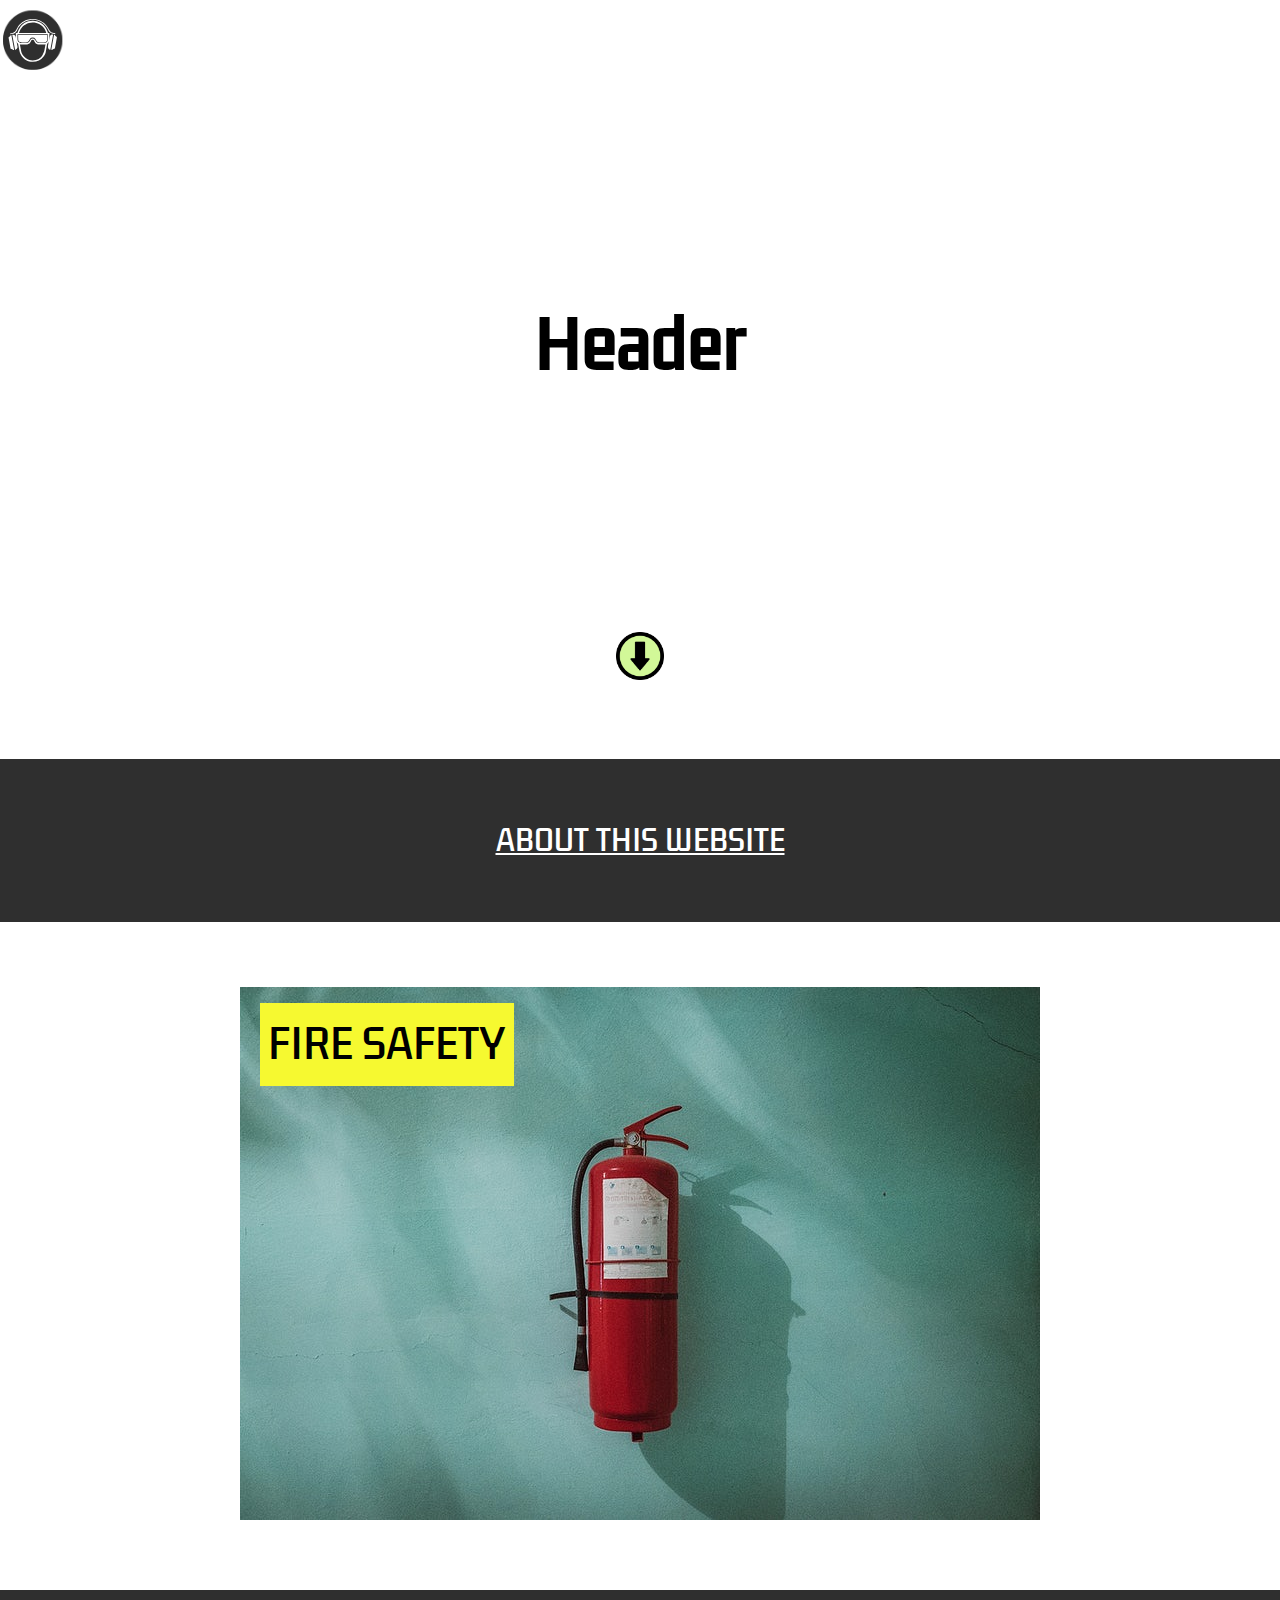
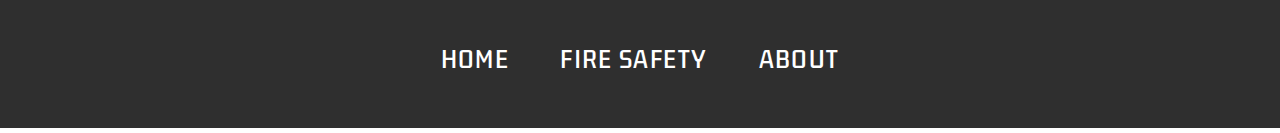
<file: index.html>
<!DOCTYPE html>
<html lang="en">
	<head>
		<meta charset="utf-8">
		<title>LandingPage</title>
		<meta name="description" content="...">
		<link href="css/styles.css" rel="stylesheet">
	</head>
	<body>
		<div class="container"> <!--Container section starts here-->

			<div class="logo">
				<a href="index.html"><img id="safety_logo" img src="css/imgs/logo.svg" alt="onslow logo"></a>
			</div>

			<div class="header"> <!--Header section starts here-->
				<h1>Header</h1>
			</div>

			<div class="arrow">
				<button type="button" onClick="document.getElementById('main').scrollIntoView();"><img id="arrow" img src="css/imgs/arrow.png" alt="downwards arrow"></button>
			</div>

			<div class="strip">
				<a href="about.html"><p>ABOUT THIS WEBSITE</p></a>
			</div>

			<div id="main">
				<a href="fire_safety.html"><img src="css/imgs/fire_extinguisher.jpg" alt="fire extinguisher"></a>
				<div class="top-left"><a href="fire_safety.html"><p>FIRE SAFETY</p></a></div>
			</div>

			<div class="footer">
				<a href="index.html">HOME</a>
				<a href="fire_safety.html">FIRE SAFETY</a>
				<a href="about.html">ABOUT</a>
			</div>
		</div>

	</body>
</html>
</file>
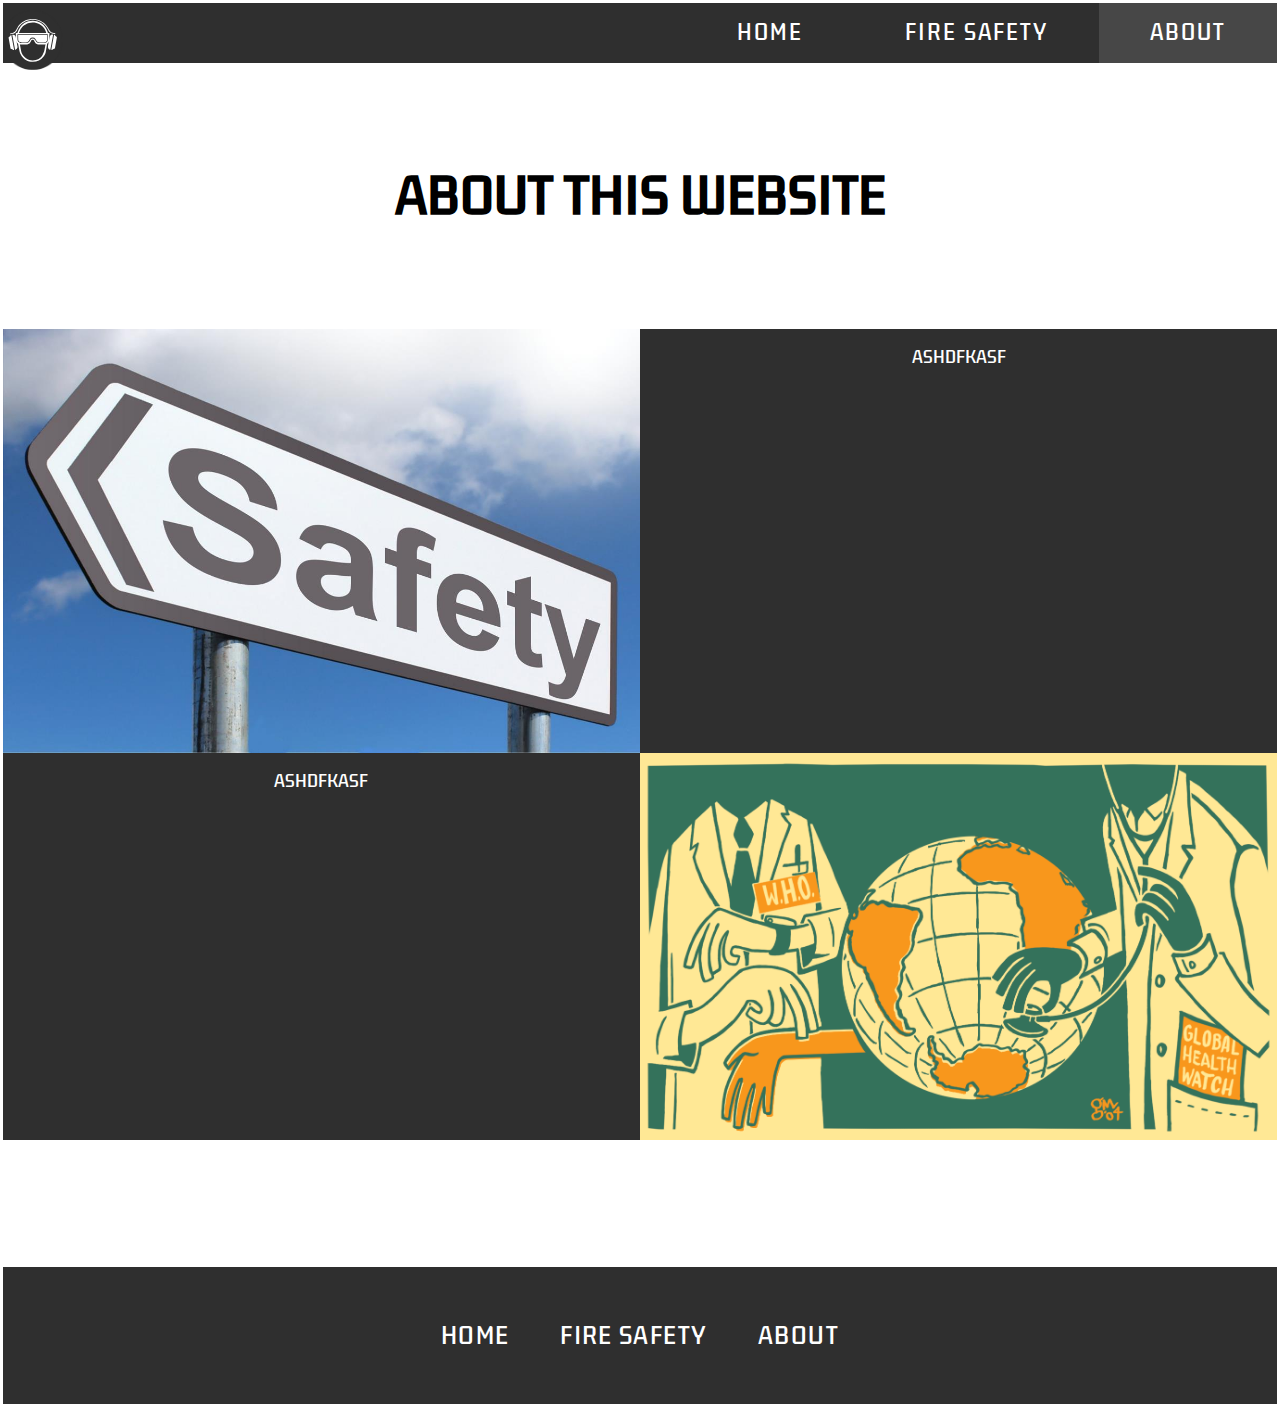
<file: about.html>
<!DOCTYPE hmtl>
<html lang="en">
	<head>
		<meta charset="utf-8">
		<title>About</title>
		<meta name="description" content="...">
		<link href="css/about.css" rel="stylesheet">
	</head>
	<body>

		<div class="container"> <!--Container section starts here-->

			<div class="logo">
				<a href="index.html"><img id="safety_logo" img src="css/imgs/logo.svg" alt="fireman"></a>
			</div>
			
			<nav>
				<div class="topnav">
					<a class="active" href="about.html">ABOUT</a>
					<a href="fire_safety.html">FIRE SAFETY</a>
					<a href="index.html">HOME</a>
		  		</div>
			</nav>

			<div class="header"> <!--Header section starts here-->
				<h1>ABOUT THIS WEBSITE</h1>
			</div>

			<div class="flex-parent-element">
				<div class="flex-child-element">
					<img src="css/imgs/safety.jpg">
				</div>
					
				<div class="flex-child-element magenta">
					<p>ASHDFKASF</p>
				</div>
			</div>

			<div class="flex-parent-element2">
				<div class="flex-child-element2">
					<p>ASHDFKASF</p>
				</div>
					
				<div class="flex-child-element2 green">
					<img src="css/imgs/health.png">
				</div>
			</div>

			<div class="footer">
				<a href="index.html">HOME</a>
				<a href="fire_safety.html">FIRE SAFETY</a>
				<a href="about.html">ABOUT</a>
			</div>
		</div>	
	</body>
</html>
</file>
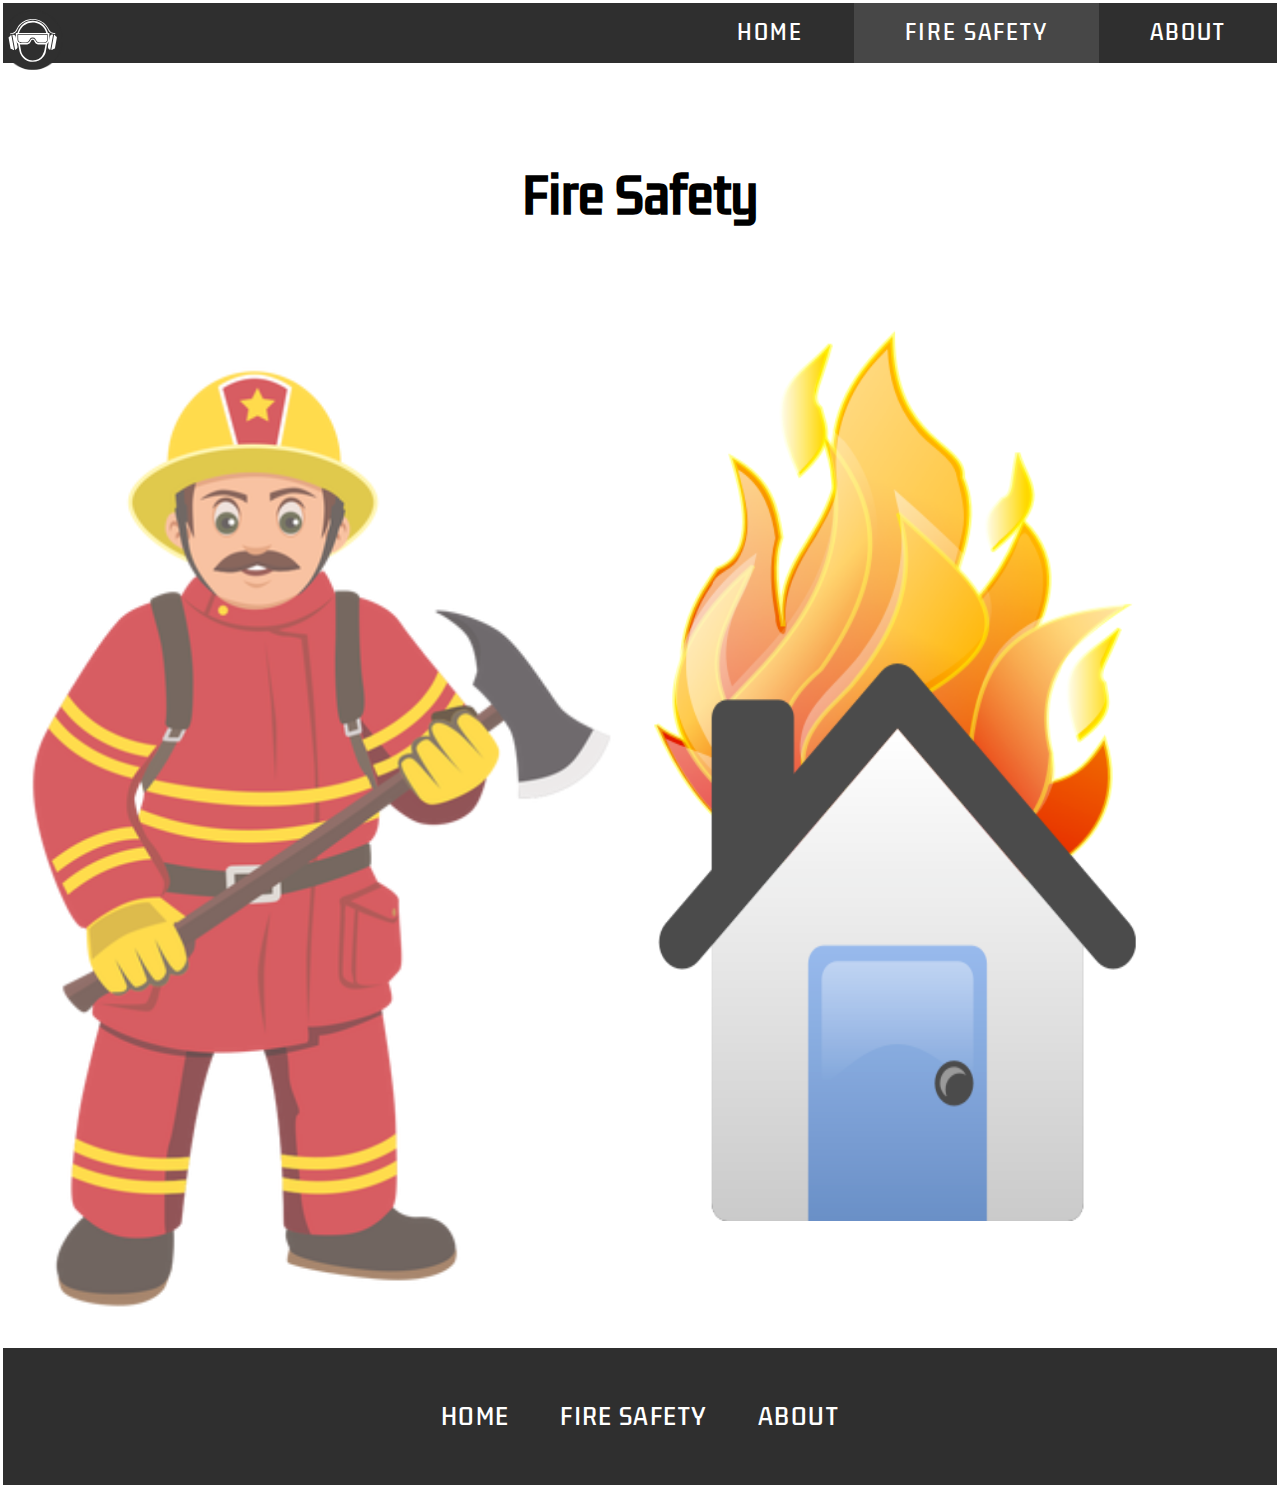
<file: fire_safety.html>
<!DOCTYPE hmtl>
<html lang="en">
	<head>
		<meta charset="utf-8">
		<title>Fire Safety</title>
		<meta name="description" content="...">
		<link href="css/fire_safety_styles.css" rel="stylesheet">
	</head>
	<body>

		<div class="container"> <!--Container section starts here-->

			<div class="logo">
				<a href="index.html"><img id="safety_logo" img src="css/imgs/logo.svg" alt="fireman"></a>
			</div>

			<div class="nav">

				<div class="topnav">
					<a href="about.html">ABOUT</a>
					<a class="active" href="fire_safety.html">FIRE SAFETY</a>
					<a href="index.html">HOME</a>
		  		</div>

			</div>
			
			<div class="header"> <!--Header section starts here-->
				<h1>Fire Safety</h1>
			</div>

			<div class="main">
				<img src="css/imgs/fireman.png">
			</div>

			<div class="house">
				<img src="css/imgs/firehouse.png">
			</div>

			<div class="footer">
				<a href="index.html">HOME</a>
				<a href="fire_safety.html">FIRE SAFETY</a>
				<a href="about.html">ABOUT</a>
			</div>
		</div>	
	</body>
</html>
</file>
<file: css/styles.css>
@import url('https://fonts.googleapis.com/css2?family=Kdam+Thmor+Pro&display=swap');
.container {
    display: grid;
    grid-template-rows: auto;
    grid-template-areas: "logo"
                        "header"
                        "arrow"
                        "strip"
                        "image"
                        "footer";
	background-color: #fff;
    margin: -1%;
}

body {
    overflow-x: hidden;
    font-family: 'Kdam Thmor Pro', sans-serif;
}

.logo {
    grid-area: logo;
    height: auto;
    margin-bottom: -10%;
    font-family: Kdam Thmor Pro;
}

#safety_logo {
    position: absolute;
    top: 0px;
    left: 0px;
    margin-top: -0.5%;
    margin-left: -2.5%;
    height: 10%;
    width: 10%;
}

.header {
    grid-area: header;
    margin: auto;
    margin-bottom: 15%;
    font-size: 200%;
    margin-top: 20%;
}

.arrow {
    grid-area: arrow;
    margin: auto;
    height: 50px;
    width: 60px;
}

#arrow {
    max-width: 100%;
    max-height: 100%;
    height: 50px;
    width: 60px;
}

.arrow>button {
    height: 50px;
    width: 60px;
    border: none;
    background-color: #fff;
}

.strip {
    grid-area: strip;
    background-color: #2f2f2f;
    text-align: center;
    width: 100%;
    margin-top: 6%;
    padding-top: 2.5%;
    padding-bottom: 2.5%;
}

.strip>a {
    color: #fff;
    font-size: 28px;
}

#main {
    grid-area: image;
    margin: auto;
    margin-top: 5%;
    margin-bottom: 5%;
    position: relative;
    text-align: center;
    color: white;
}

#main>img {
    max-width: fill;
    height: auto;
}

.top-left {
    position: absolute;
    top: 3%;
    left: 2.5%;
    font-size: 250%;
    line-height: 9%;
    padding-left: 1%;
    padding-right: 1%;
    background-color: #f6f930;
    text-decoration: none;
    letter-spacing: 1.5%;
}

.top-left>a {
    text-decoration: none;
    color: #000;
}

.footer {
    grid-area: footer;
    background-color: #2f2f2f;
    text-align: center;
    padding: 4%;
    bottom: 0;
}


.footer a{
    text-decoration: none;
    color: #FFF;
    padding: 2%;
    font-size: 140%;
    letter-spacing: 1.35px;
}
</file>
<file: css/about.css>
@import url('https://fonts.googleapis.com/css2?family=Kdam+Thmor+Pro&display=swap');
.container {
    display: grid;
    grid-template-rows: auto;
    grid-template-areas: "logo" "nav"
                        "header" "header"
                        "topl" "topr"
                        "botl" "botr"
                        "footer" "footer";
	background-color: #fff;
    margin: -0.4%;
}

body {
    overflow-x: hidden;
    font-family: 'Kdam Thmor Pro', sans-serif;
}
.flex-parent-element {
    display: flex;
    width: 100%;
    max-height: 100%;
    background-color: navy;
}

.flex-child-element {
    flex: 1;
    background-color: #2f2f2f;
    color: #fff;
    text-align: center;
}

.flex-child-element>img {
    height: 100%;
    width: 100%;
    object-fit: contain;
}

.flex-child-element:first-child {
    text-align: center;
}

.flex-parent-element2 {
    display: flex;
    width: 100%;
    max-height: 100%;
    background-color: #FFF;
    padding-bottom: 10%;
}

.flex-child-element2 {
    flex: 1;
    height: 100%;
    width: 50%;
    object-fit: contain;
}

.flex-child-element2:first-child {
    background-color: #2f2f2f;
    color: #fff;
    text-align: center;
}

.flex-child-element2>img {
    height: 100%;
    width: 100%;
    object-fit: contain;
}

#safety_logo {
    position: absolute;
    top: 0px;
    left: 0px;
    margin-top: -0.5%;
    margin-left: -2.5%;
    height: 10%;
    width: 10%;
}

.nav {
    grid-area: nav;
    float: right;
    width: 100%;
}

.topnav {
    overflow: hidden;
    top: 0;
    width: 100%;
    background-color: #2f2f2f;
    max-height: 100%;
}

/* Style the links inside the navigation bar */
.topnav a {
    float: right;
    text-align: center;
    padding: 1.35% 4%; 
    text-decoration: none;
    font-size: 125%;  
    font-weight: 400; 
    line-height: 130%; 
    letter-spacing: 2px; 
    color: #fff;
}

/* Change the color of links on hover */
.topnav a:hover {
    background-color: #fff;
    color: #2f2f2f;
}

/* Add a color to the active/current link */
.topnav a.active {
    background-color: #474747;
    color: #fff;
}


.header {
    grid-area: header;
    text-align: center;
    margin-top: 5%;
    margin-bottom: 5%;
    font-size: 150%;
}

.footer {
    grid-area: footer;
    background-color: #2f2f2f;
    text-align: center;
    padding: 4%;
    bottom: 0;
}


.footer a{
    text-decoration: none;
    color: #FFF;
    padding: 2%;
    font-size: 140%;
    letter-spacing: 1.35px;
}
</file>
<file: css/fire_safety_styles.css>
@import url('https://fonts.googleapis.com/css2?family=Kdam+Thmor+Pro&display=swap');
.container {
    display: grid;
    grid-template-rows: auto;
    grid-template-areas: "logo" "nav"
                        "header" "header"
                        "video" "video"
                        "subh" "subh"
                        "desc" "desc"
                        "footer" "footer";
	background-color: #fff;
    margin: -0.4%;
}

body {
    overflow-x: hidden;
    font-family: 'Kdam Thmor Pro', sans-serif;
}

.house {
    padding-left: 40%;
    margin-top: -80%;
    padding-bottom: 10%;
}

.house>img {
    height: 100%;
    width: 100%;
}


.main {
    grid-area: video;
}
.main>img{
    float: left;
    opacity: 70%;
    height: 100%;
    width: 80%;
    margin-left: -15%;
}

.header {
    grid-area: header;
    text-align: center;
    margin-top: 5%;
    margin-bottom: 5%;
    font-size: 150%;
}

.nav {
    grid-area: nav;
    float: right;
    width: 100%;
}

.topnav {
    overflow: hidden;
    top: 0;
    width: 100%;
    background-color: #2f2f2f;
    max-height: 100%;
}

/* Style the links inside the navigation bar */
.topnav a {
    float: right;
    text-align: center;
    padding: 1.35% 4%; 
    text-decoration: none;
    font-size: 125%;  
    font-weight: 400; 
    line-height: 130%; 
    letter-spacing: 2px; 
    color: #fff;
}

/* Change the color of links on hover */
.topnav a:hover {
    background-color: #fff;
    color: #2f2f2f;
}

/* Add a color to the active/current link */
.topnav a.active {
    background-color: #474747;
    color: #fff;
}

#safety_logo {
    position: absolute;
    top: 0px;
    left: 0px;
    margin-top: -0.5%;
    margin-left: -2.5%;
    height: 10%;
    width: 10%;
}

.footer {
    grid-area: footer;
    background-color: #2f2f2f;
    text-align: center;
    padding: 4%;
    bottom: 0;
}


.footer a{
    text-decoration: none;
    color: #FFF;
    padding: 2%;
    font-size: 140%;
    letter-spacing: 1.35px;
}
</file>
